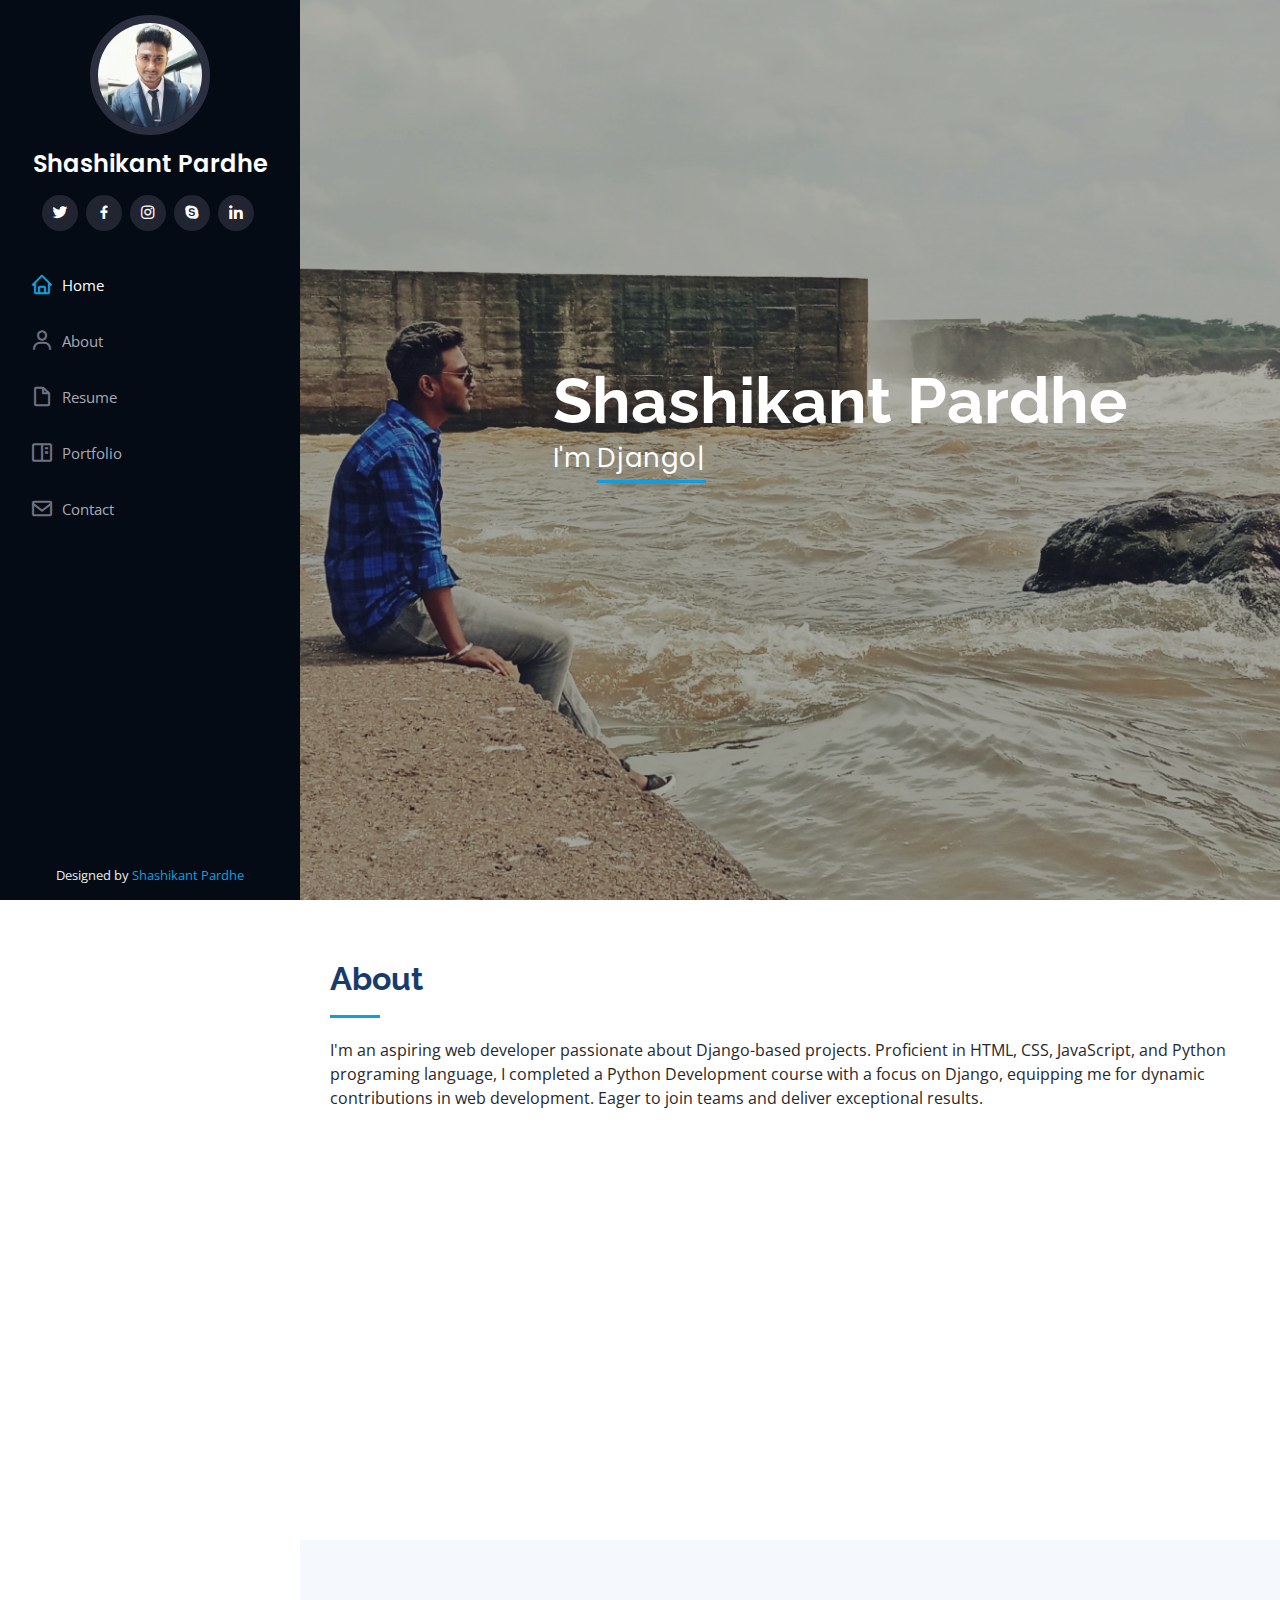
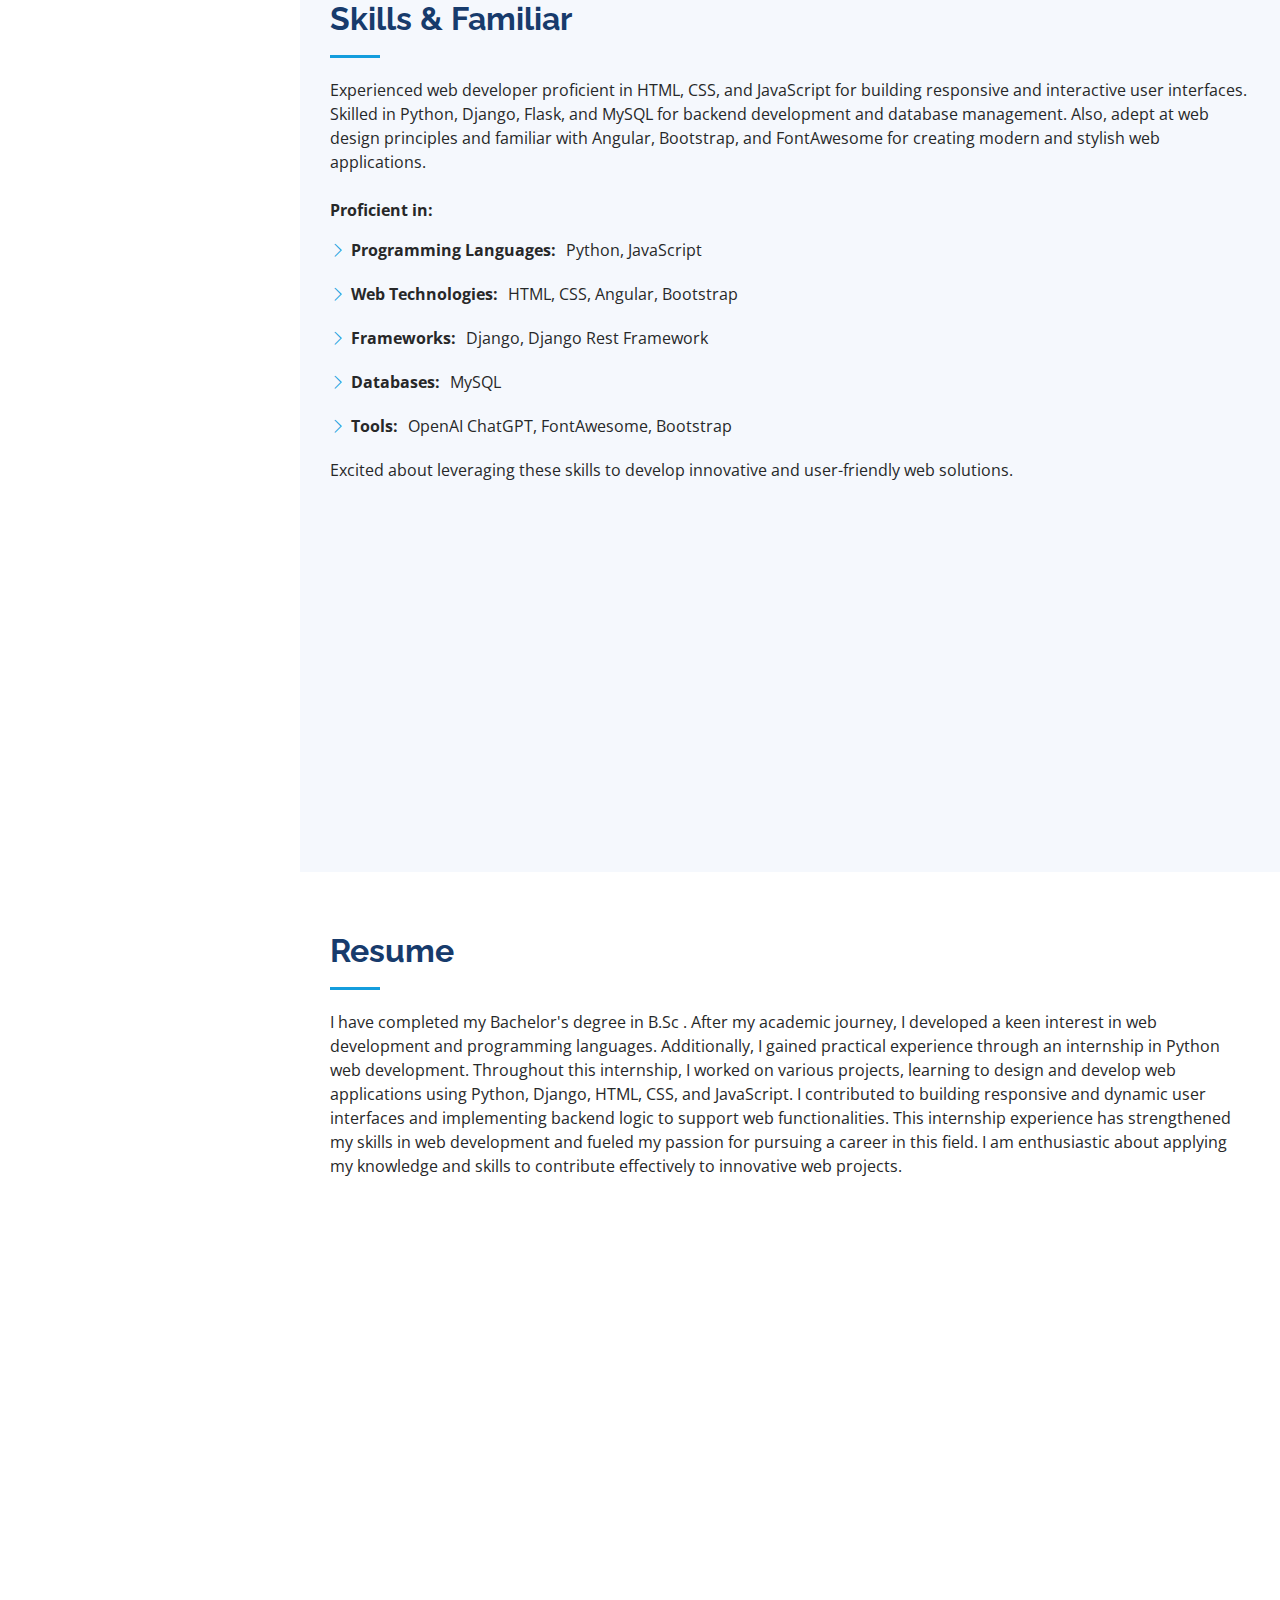
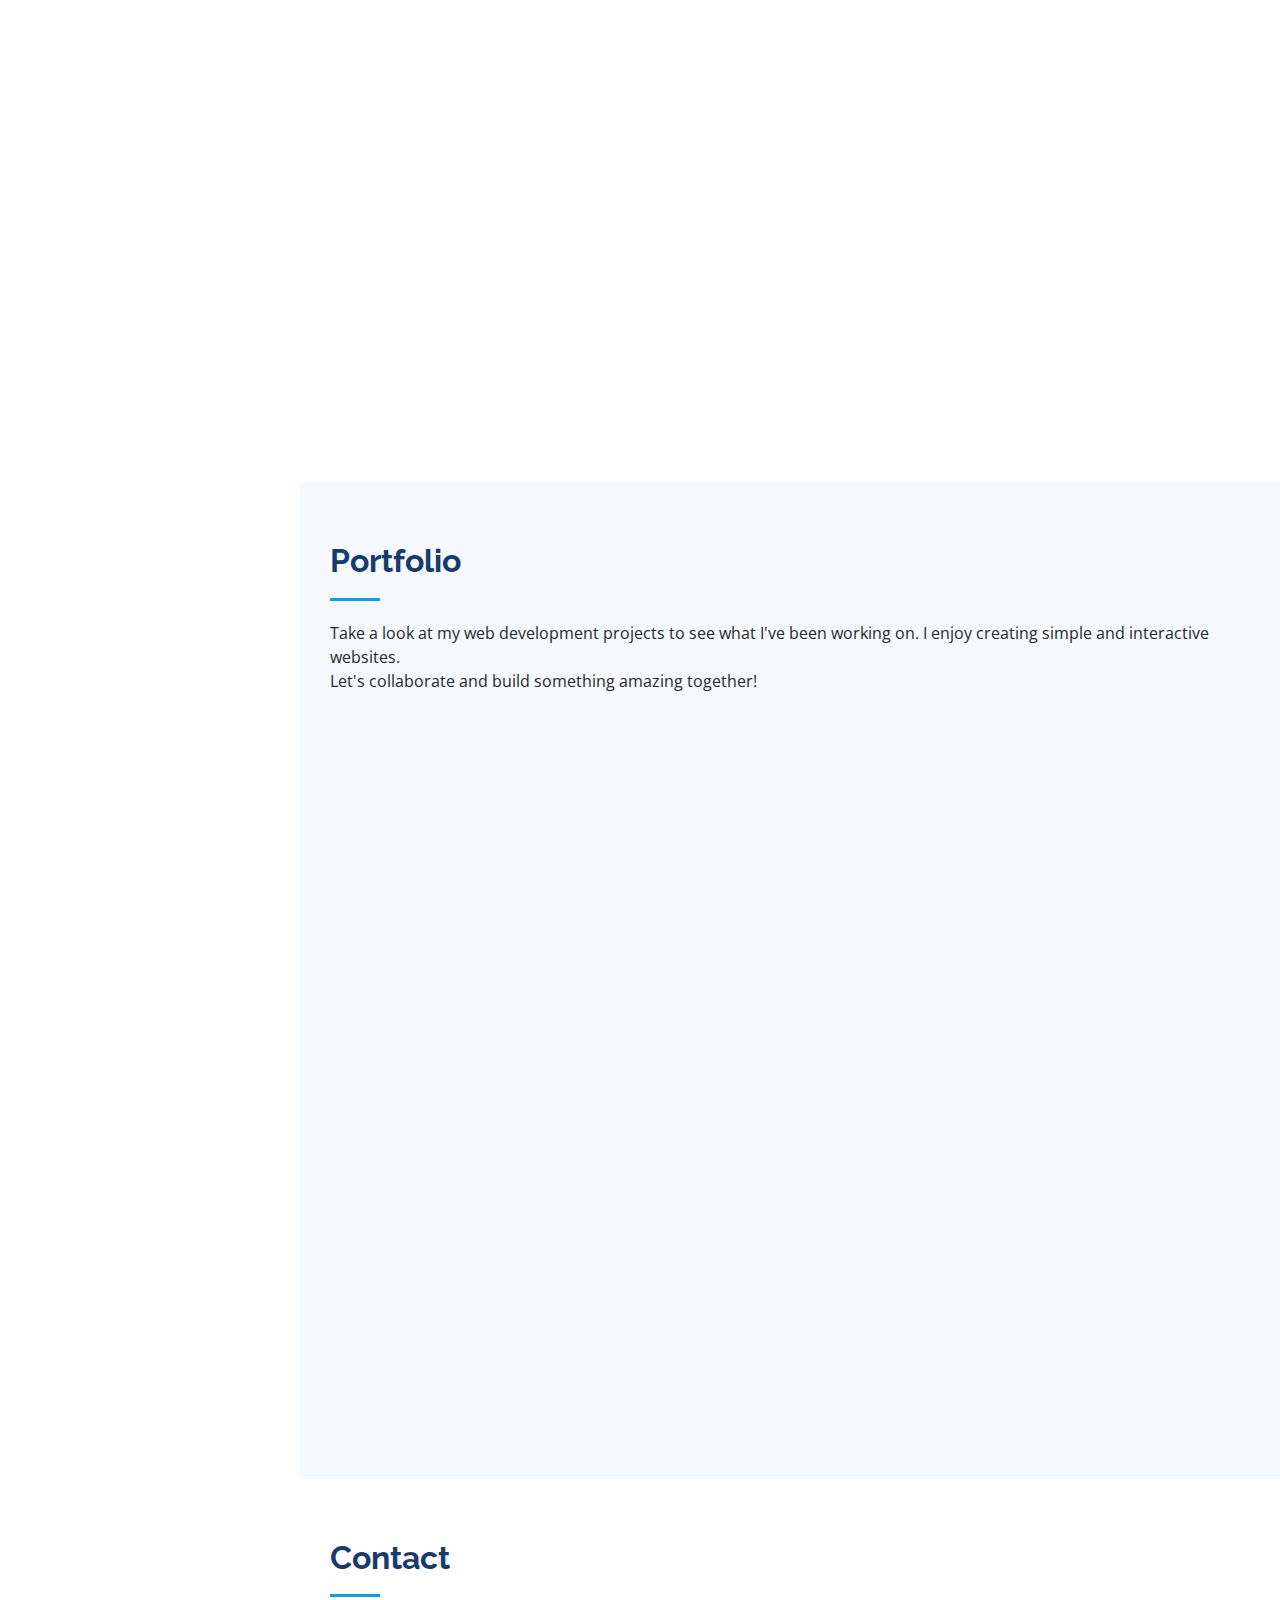
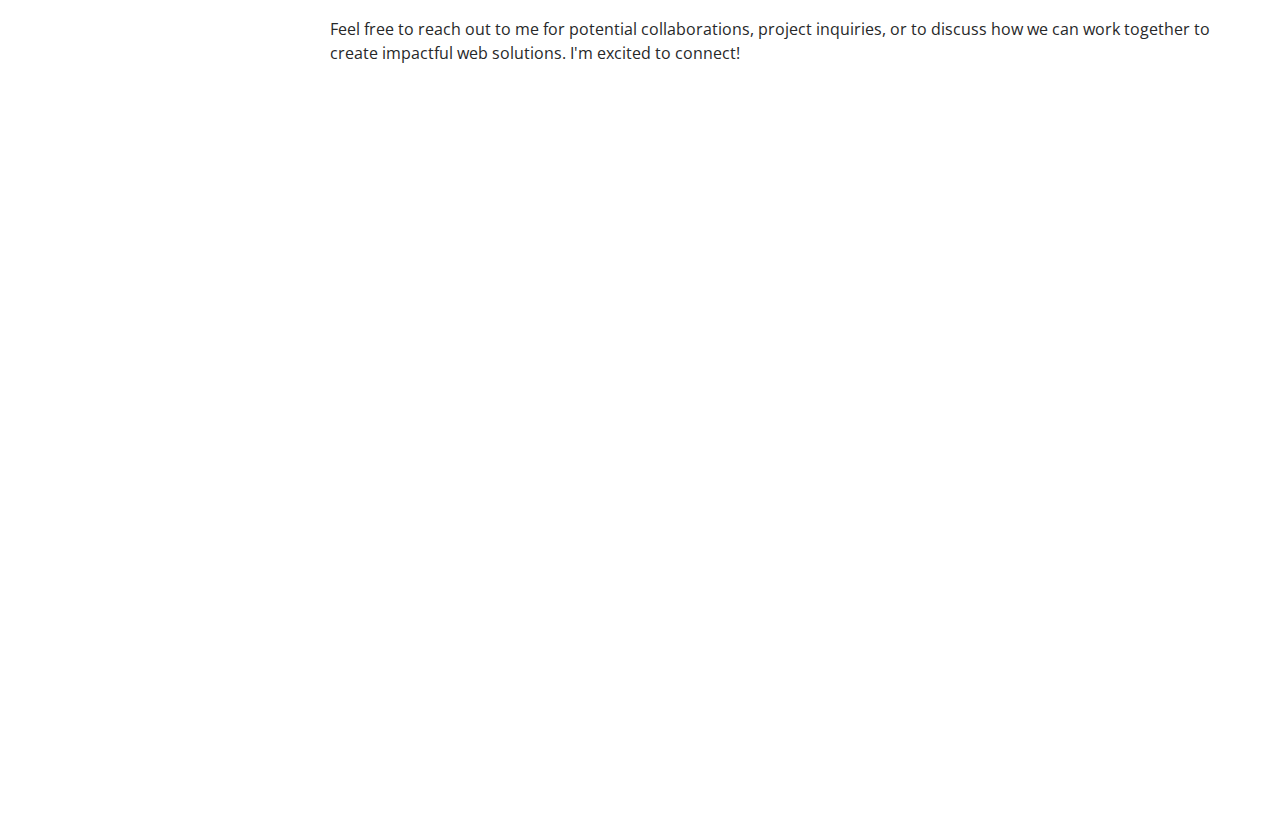
<file: index.html>
<!DOCTYPE html>
<html lang="en">

<head>
  <meta charset="utf-8">
  <meta content="width=device-width, initial-scale=1.0" name="viewport">

  <title>Portfolio</title>
  <meta content="" name="description">
  <meta content="" name="keywords">

  <!-- Favicons -->
  
  <link href="assets/img/apple-touch-icon.png" rel="apple-touch-icon">

  <!-- Google Fonts -->
  <link
    href="https://fonts.googleapis.com/css?family=Open+Sans:300,300i,400,400i,600,600i,700,700i|Raleway:300,300i,400,400i,500,500i,600,600i,700,700i|Poppins:300,300i,400,400i,500,500i,600,600i,700,700i"
    rel="stylesheet">

  <!-- Vendor CSS Files -->
  <link href="assets/vendor/aos/aos.css" rel="stylesheet">
  <link href="assets/vendor/bootstrap/css/bootstrap.min.css" rel="stylesheet">
  <link href="assets/vendor/bootstrap-icons/bootstrap-icons.css" rel="stylesheet">
  <link href="assets/vendor/boxicons/css/boxicons.min.css" rel="stylesheet">
  <link href="assets/vendor/glightbox/css/glightbox.min.css" rel="stylesheet">
  <link href="assets/vendor/swiper/swiper-bundle.min.css" rel="stylesheet">

  <!-- Template Main CSS File -->
  <link href="assets/css/style.css" rel="stylesheet">
  <style>
    .portfolio-wrap img {
      width: 394.4px !important;
      height: 280px !important;
    }
  </style>
</head>

<body>

  <!-- ======= Mobile nav toggle button ======= -->
  <i class="bi bi-list mobile-nav-toggle d-xl-none"></i>

  <!-- ======= Header ======= -->
  <header id="header">
    <div class="d-flex flex-column">

      <div class="profile">
        <img src="assets/img/portfolio/self7.jpg" alt="" class="img-fluid rounded-circle">
        <h1 class="text-light"><a href="index.html">Shashikant Pardhe</a></h1>
        <div class="social-links mt-3 text-center">
          <a href="#" class="twitter"><i class="bx bxl-twitter"></i></a>
          <a href="#" class="facebook"><i class="bx bxl-facebook"></i></a>
          <a href="#" class="instagram"><i class="bx bxl-instagram"></i></a>
          <a href="#" class="google-plus"><i class="bx bxl-skype"></i></a>
          <a href="#" class="linkedin"><i class="bx bxl-linkedin"></i></a>
        </div>
      </div>

      <nav id="navbar" class="nav-menu navbar">
        <ul>
          <li><a href="#hero" class="nav-link scrollto active"><i class="bx bx-home"></i> <span>Home</span></a></li>
          <li><a href="#about" class="nav-link scrollto"><i class="bx bx-user"></i> <span>About</span></a></li>
          <li><a href="#resume" class="nav-link scrollto"><i class="bx bx-file-blank"></i> <span>Resume</span></a></li>
          <li><a href="#portfolio" class="nav-link scrollto"><i
                class="bx bx-book-content"></i><span>Portfolio</span></a></li>
          <li><a href="#contact" class="nav-link scrollto"><i class="bx bx-envelope"></i> <span>Contact</span></a></li>
        </ul>
      </nav><!-- .nav-menu -->
    </div>
  </header><!-- End Header -->

  <!-- ======= Hero Section ======= -->
  <section id="hero" class="d-flex flex-column justify-content-center align-items-center">
    <div class="hero-container" data-aos="fade-in">
      <h1>Shashikant Pardhe</h1>
      <p>I'm <span class="typed" data-typed-items="Django Developer, Python Developer"></span></p>
    </div>
  </section><!-- End Hero -->

  <main id="main">

    <!-- ======= About Section ======= -->
    <section id="about" class="about">
      <div class="container">

        <div class="section-title">
          <h2>About</h2>
          <p>I'm an aspiring web developer passionate about Django-based projects. Proficient in HTML, CSS, JavaScript,
            and Python programing language, I completed a Python Development course with a focus on Django, equipping me
            for dynamic contributions in web development. Eager to join teams and deliver exceptional results.</p>
        </div>

        <div class="row">
          <div class="col-lg-4" data-aos="fade-right" id="aboutimg">
            <img src="assets/img/portfolio/self8.jpg" class="img-fluid" alt=""
              style="height: 20rem;width: 100%;border: 2px solid black;">
          </div>
          <div class="col-lg-8 pt-4 pt-lg-0 content" data-aos="fade-left">
            <h3>Web Developer</h3>
            <p class="fst-italic">
              Django developer specializing in web development, with a strong background in building
              scalable and dynamic web applications. Skilled in Python, Django framework, front-end technologies like
              HTML, CSS, and JavaScript, as well as database management with MySQL and ORM. Passionate about crafting
              efficient and user-friendly web solutions.
            </p>
            <div class="row mt-5">
              <div class="col-lg-6">
                <ul>
                  <li><i class="bi bi-chevron-right"></i> <strong>Website:</strong> <span><a href="https://shashi2632.github.io/my_Portfolio/">My Portfolio</a></span></li>
                  <li><i class="bi bi-chevron-right"></i> <strong>Phone:</strong> <span>+91 7038911703</span></li>
                  <li><i class="bi bi-chevron-right"></i> <strong>City:</strong> <span>Pune, MH, IN</span></li>
                </ul>
              </div>
              <div class="col-lg-6">
                <ul>
                  <li><i class="bi bi-chevron-right"></i> <strong>Degree:</strong> <span>Bachelor's Degree in B.sc</span></li>
                  <li><i class="bi bi-chevron-right"></i> <strong>Email:</strong> <span>rahul35895@gmail.com</span>
                  </li>
                  <li><i class="bi bi-chevron-right"></i> <strong>Freelance:</strong> <span>Available</span></li>
                </ul>
              </div>
            </div>
          </div>
        </div>

      </div>
    </section><!-- End About Section -->

    <!-- ======= Skills Section ======= -->
    <section id="skills" class="skills section-bg">
      <div class="container">

        <div class="section-title">
          <h2>Skills & Familiar</h2>
          <p>
          <p>Experienced web developer proficient in HTML, CSS, and JavaScript for building responsive and interactive
            user interfaces. Skilled in Python, Django, Flask, and MySQL for backend development and database
            management. Also, adept at web design principles and familiar with Angular, Bootstrap, and FontAwesome for
            creating modern and stylish web applications.
          </p><br>
          <div class="row about">
            <strong>Proficient in:</strong>
            <div class="col-lg-6 content mt-3">
              <ul>
                <li><i class="bi bi-chevron-right"></i> <strong>Programming Languages:</strong> <span>Python,
                    JavaScript</span></li>
                <li><i class="bi bi-chevron-right"></i> <strong>Web Technologies:</strong> <span>HTML, CSS, Angular,
                    Bootstrap</span></li>
                <li><i class="bi bi-chevron-right"></i> <strong>Frameworks:</strong> <span>Django, Django Rest
                    Framework</span></li>
                <li><i class="bi bi-chevron-right"></i> <strong>Databases:</strong> <span>MySQL</span></li>
                <li><i class="bi bi-chevron-right"></i> <strong>Tools:</strong> <span>OpenAI ChatGPT, FontAwesome,
                    Bootstrap</span></li>
              </ul>
            </div>
          </div>

          <p>Excited about leveraging these skills to develop innovative and user-friendly web solutions.
          </p>
          </p>
        </div>

        <div class="row skills-content">

          <div class="col-lg-6" data-aos="fade-up">

            <div class="progress">
              <span class="skill">HTML <i class="val">99.9%</i></span>
              <div class="progress-bar-wrap">
                <div class="progress-bar" role="progressbar" aria-valuenow="99.9" aria-valuemin="0" aria-valuemax="100">
                </div>
              </div>
            </div>

            <div class="progress">
              <span class="skill">CSS <i class="val">80%</i></span>
              <div class="progress-bar-wrap">
                <div class="progress-bar" role="progressbar" aria-valuenow="80" aria-valuemin="0" aria-valuemax="100">
                </div>
              </div>
            </div>

            <div class="progress">
              <span class="skill">JavaScript <i class="val">55%</i></span>
              <div class="progress-bar-wrap">
                <div class="progress-bar" role="progressbar" aria-valuenow="55" aria-valuemin="0" aria-valuemax="100">
                </div>
              </div>
            </div>
            <div class="progress">
              <span class="skill">BootStrap & FontAwesome <i class="val">75%</i></span>
              <div class="progress-bar-wrap">
                <div class="progress-bar" role="progressbar" aria-valuenow="75" aria-valuemin="0" aria-valuemax="100">
                </div>
              </div>
            </div>
            <div class="progress">
              <span class="skill">Web Design <i class="val">80%</i></span>
              <div class="progress-bar-wrap">
                <div class="progress-bar" role="progressbar" aria-valuenow="80" aria-valuemin="0" aria-valuemax="100">
                </div>
              </div>
            </div>
          </div>

          <div class="col-lg-6" data-aos="fade-up" data-aos-delay="100">

            <div class="progress">
              <span class="skill">Python <i class="val">90%</i></span>
              <div class="progress-bar-wrap">
                <div class="progress-bar" role="progressbar" aria-valuenow="90" aria-valuemin="0" aria-valuemax="100">
                </div>
              </div>
            </div>

            <div class="progress">
              <span class="skill">Django & Django Rest Framework <i class="val">90%</i></span>
              <div class="progress-bar-wrap">
                <div class="progress-bar" role="progressbar" aria-valuenow="90" aria-valuemin="0" aria-valuemax="100">
                </div>
              </div>
            </div>
            <div class="progress">
              <span class="skill">Angular <i class="val">55%</i></span>
              <div class="progress-bar-wrap">
                <div class="progress-bar" role="progressbar" aria-valuenow="55" aria-valuemin="0" aria-valuemax="100">
                </div>
              </div>
            </div>
            <div class="progress">
              <span class="skill">MySQL <i class="val">75%</i></span>
              <div class="progress-bar-wrap">
                <div class="progress-bar" role="progressbar" aria-valuenow="75" aria-valuemin="0" aria-valuemax="100">
                </div>
              </div>
            </div>

            <div class="progress">
              <span class="skill">OpenAI ChatGPT <i class="val">95%</i></span>
              <div class="progress-bar-wrap">
                <div class="progress-bar" role="progressbar" aria-valuenow="95" aria-valuemin="0" aria-valuemax="100">
                </div>
              </div>
            </div>

          </div>

        </div>

      </div>
    </section><!-- End Skills Section -->

    <!-- ======= Resume Section ======= -->
    <section id="resume" class="resume">
      <div class="container">

        <div class="section-title">
          <h2>Resume</h2>
          <p>
            I have completed my Bachelor's degree in B.Sc . After my
            academic journey, I developed a keen interest in web development and programming languages.

            Additionally, I gained practical experience through an internship in Python web development. Throughout this
            internship, I worked on various projects, learning to design and develop web applications using Python,
            Django, HTML, CSS, and JavaScript. I contributed to building responsive and dynamic user interfaces and
            implementing backend logic to support web functionalities.

            This internship experience has strengthened my skills in web development and fueled my passion for pursuing
            a career in this field. I am enthusiastic about applying my knowledge and skills to contribute effectively
            to innovative web projects.
          </p>
        </div>

        <div class="row">
          <div class="col-lg-6" data-aos="fade-up">
            <h3 class="resume-title">Sumary</h3>
            <div class="resume-item pb-0">
              <h4>Shashikant Pardhe</h4>
              <p><em>Proactive and detail-oriented Python Web Developer with hands-on experience in building responsive
                  and dynamic web applications using Django, HTML, CSS, and JavaScript during a comprehensive
                  internship.</em></p>
              <ul>
                <li>Pune, MH, IN</li>
                <li>+917038911703</li>
                <li>rahul35895@gmail.com</li>
              </ul>
            </div>

            <h3 class="resume-title">Education</h3>
            <div class="resume-item">
              <h4>Bachelor's Degree in B.sc</h4>
              <h5>Year of completion: 2020 - 2021</h5>
              <p><em>Dr. Babasaheb Ambedkar Marathwada University</em></p>
              <p>I hold a Bachelor's Degree in B.Sc from Dr. Babasaheb Ambedkar
                Marathwada University in Aurangabad, Maharashtra.</p>
            </div>
            
            <div class="resume-item">
              <h4>Python Development Course | IT Vedant | Pune</h4>
              <h5>June 2022 - March 2023 | 6-Month Course</h5>
              <p> Completed intensive 6-month Python Development PG course focusing on
                Django. Proficient in HTML, CSS, JavaScript, and Python, prepared for
                dynamic web development contributions</p>
            </div>
          </div>
          <div class="col-lg-6" data-aos="fade-up" data-aos-delay="100">
            <h3 class="resume-title">Experience</h3>
            <div class="resume-item">
              <h4>InternShip | Shami Innovation and Technologies</h4>
              <h5>Position: Web Developer [ Python ] | Duration: 03 Jan 2024 - Present</h5>
              <p><em>Dayanatpur Jewar, Noida, IN</em></p>
              <p>Actively contributing remotely to a 6-month internship at Shami Innovation and Technologies, focusing
                on Python-based web application development. Collaborating within a dynamic team, gaining hands-on
                experience in the full development life cycle, and showcasing proficiency in problem-solving, coding,
                and teamwork.</p>
            </div>
            <h3 class="resume-title">Certifications</h3>
            <div class="resume-item">
              <h4>Python Development Course | IT Vedant</h4>
              <h5>Duration: June 2022 - March 2023 | 6-Month Course</h5>
              <p><em>Pune, Maharashtra, IN</em></p>

              <ul>
                <li>IBM Certification</li>
                <li>MySQL Certification</li>
                <li>Python Certification</li>
                <li>Django Certification</li>
                <li>Angular Development Certification</li>
                <li>Web Design Certification</li>
              </ul>
            </div>

          </div>
        </div>

      </div>
    </section><!-- End Resume Section -->

    <!-- ======= Portfolio Section ======= -->
    <section id="portfolio" class="portfolio section-bg">
      <div class="container">

        <div class="section-title">
          <h2>Portfolio</h2>
          <p>Take a look at my web development projects to see what I've been working on. I enjoy creating simple and
            interactive websites.</p>
          <p>Let's collaborate and build something amazing together!</p>
        </div>

        <div class="row" data-aos="fade-up">
          <div class="col-lg-12 d-flex justify-content-center">
            <ul id="portfolio-flters">
              <li data-filter="*" class="filter-active">All</li>
              <!-- <li data-filter=".filter-app">App</li> -->
              <li data-filter=".filter-static">Static</li>
              <li data-filter=".filter-dynamic">Dynamic</li>
            </ul>
          </div>
        </div>

        <div class="row portfolio-container" data-aos="fade-up" data-aos-delay="100">

          <div class="col-lg-4 col-md-6 portfolio-item filter-dynamic">
            <div class="portfolio-wrap">
              <img src="assets/img/portfolio/mediagrab.png" class="img-fluid" alt="">
              <div class="portfolio-links">
                <a href="assets/img/portfolio/mediagrab.png" data-gallery="portfolioGallery" class="portfolio-lightbox"
                  title="MediaGrab"><i class="bx bx-plus"></i></a>
                <a href="portfolio-details.html?project=mediagrab" title="More Details"><i class="bx bx-link"></i></a>
              </div>
            </div>
          </div>

          <div class="col-lg-4 col-md-6 portfolio-item filter-static">
            <div class="portfolio-wrap">
              <img src="assets/img/portfolio/weather_app1.jpg" class="img-fluid" alt="">
              <div class="portfolio-links">
                <a href="assets/img/portfolio/weather_app1.jpg" data-gallery="portfolioGallery"
                  class="portfolio-lightbox" title="WeatherApp UI mobile design"><i class="bx bx-plus"></i></a>
                <a href="portfolio-details.html?project=weatherapp" title="More Details"><i class="bx bx-link"></i></a>
              </div>
            </div>
          </div>


          <div class="col-lg-4 col-md-6 portfolio-item filter-dynamic">
            <div class="portfolio-wrap">
              <img src="assets/img/portfolio/packersmovers.png" class="img-fluid" alt="">
              <div class="portfolio-links">
                <a href="assets/img/portfolio/packersmovers.png" data-gallery="portfolioGallery"
                  class="portfolio-lightbox" title="PackersAndMovers "><i class="bx bx-plus"></i></a>
                <a href="portfolio-details.html?project=packersmovers" title="More Details"><i
                    class="bx bx-link"></i></a>
              </div>
            </div>
          </div>

          <div class="col-lg-4 col-md-6 portfolio-item filter-static">
            <div class="portfolio-wrap">
              <img src="assets/img/portfolio/todo_list.png" class="img-fluid" alt="">
              <div class="portfolio-links">
                <a href="assets/img/portfolio/todo_list.png" data-gallery="portfolioGallery" class="portfolio-lightbox"
                  title="To Do-List"><i class="bx bx-plus"></i></a>
                <a href="portfolio-details.html?project=todo-list" title="More Details"><i class="bx bx-link"></i></a>
              </div>
            </div>
          </div>


           <div class="col-lg-4 col-md-6 portfolio-item filter-dynamic">
            <div class="portfolio-wrap">
              <img src="assets/img/portfolio/mailerhive.jpg" class="img-fluid" alt="">
              <div class="portfolio-links">
                <a href="assets/img/portfolio/mailerhive.jpg" data-gallery="portfolioGallery"
                  class="portfolio-lightbox" title="MailerHive"><i class="bx bx-plus"></i></a>
                <a href="portfolio-details.html?project=mailerhive" title="More Details"><i class="bx bx-link"></i></a>
              </div>
            </div>
          </div>

          
          <div class="col-lg-4 col-md-6 portfolio-item filter-static">
            <div class="portfolio-wrap">
              <img src="assets/img/portfolio/flowerpro.png" class="img-fluid" alt="">
              <div class="portfolio-links">
                <a href="assets/img/portfolio/flowerpro.png" data-gallery="portfolioGallery"
                  class="portfolio-lightbox" title="Flower E-commerce project desgin"><i class="bx bx-plus"></i></a>
                <a href="portfolio-details.html?project=flowerpro" title="More Details"><i class="bx bx-link"></i></a>
              </div>
            </div>
          </div>

          <!--
          <div class="col-lg-4 col-md-6 portfolio-item filter-static">
            <div class="portfolio-wrap">
              <img src="assets/img/portfolio/portfolio-7.jpg" class="img-fluid" alt="">
              <div class="portfolio-links">
                <a href="assets/img/portfolio/portfolio-7.jpg" data-gallery="portfolioGallery"
                  class="portfolio-lightbox" title="Card 1"><i class="bx bx-plus"></i></a>
                <a href="portfolio-details.html" title="More Details"><i class="bx bx-link"></i></a>
              </div>
            </div>
          </div>

          <div class="col-lg-4 col-md-6 portfolio-item filter-static">
            <div class="portfolio-wrap">
              <img src="assets/img/portfolio/portfolio-8.jpg" class="img-fluid" alt="">
              <div class="portfolio-links">
                <a href="assets/img/portfolio/portfolio-8.jpg" data-gallery="portfolioGallery"
                  class="portfolio-lightbox" title="Card 3"><i class="bx bx-plus"></i></a>
                <a href="portfolio-details.html" title="More Details"><i class="bx bx-link"></i></a>
              </div>
            </div>
          </div>

          <div class="col-lg-4 col-md-6 portfolio-item filter-dynamic">
            <div class="portfolio-wrap">
              <img src="assets/img/portfolio/portfolio-9.jpg" class="img-fluid" alt="">
              <div class="portfolio-links">
                <a href="assets/img/portfolio/portfolio-9.jpg" data-gallery="portfolioGallery"
                  class="portfolio-lightbox" title="Web 3"><i class="bx bx-plus"></i></a>
                <a href="portfolio-details.html" title="More Details"><i class="bx bx-link"></i></a>
              </div>
            </div>
          </div> -->

        </div>

      </div>
    </section><!-- End Portfolio Section -->

    <!-- ======= Contact Section ======= -->
    <section id="contact" class="contact">
      <div class="container">

        <div class="section-title">
          <h2>Contact</h2>
          <p>Feel free to reach out to me for potential collaborations, project inquiries, or to discuss how we can work
            together to create impactful web solutions. I'm excited to connect!</p>
        </div>

        <div class="row" data-aos="fade-in">

          <div class="col-lg-5 d-flex align-items-stretch">
            <div class="info">
              <div class="address">
                <i class="bi bi-geo-alt"></i>
                <h4>Location:</h4>
                <p>Pune, Maharashtra, IN</p>
              </div>

              <div class="email">
                <i class="bi bi-envelope"></i>
                <h4>Email:</h4>
                <p>rahul35895@gmail.com</p>
              </div>

              <div class="phone">
                <i class="bi bi-phone"></i>
                <h4>Call:</h4>
                <p>+91 7038911703</p>
              </div>

              <iframe
                src="https://www.google.com/maps/embed?pb=!1m18!1m12!1m3!1d150933.9745989549!2d73.86685815811958!3d18.516268713295027!2m3!1f0!2f0!3f0!3m2!1i1024!2i768!4f13.1!3m3!1m2!1s0x3bc2bf2e67461101%3A0x828d43bf9d9ee343!2sPune%2C%20Maharashtra!5e0!3m2!1sen!2sin!4v1715242690688!5m2!1sen!2sin"
                width="400" height="300" style="border:0;" allowfullscreen="" loading="lazy"
                referrerpolicy="no-referrer-when-downgrade" class="img-fluid"></iframe>
            </div>

          </div>

          <div class="col-lg-7 mt-5 mt-lg-0 d-flex align-items-stretch">
            <form action="forms/contact.php" method="post" role="form" class="php-email-form">
              <div class="row">
                <div class="form-group col-md-6">
                  <label for="name">Your Name</label>
                  <input type="text" name="name" class="form-control" id="name" required>
                </div>
                <div class="form-group col-md-6">
                  <label for="name">Your Email</label>
                  <input type="email" class="form-control" name="email" id="email" required>
                </div>
              </div>
              <div class="form-group">
                <label for="name">Subject</label>
                <input type="text" class="form-control" name="subject" id="subject" required>
              </div>
              <div class="form-group">
                <label for="name">Message</label>
                <textarea class="form-control" name="message" rows="10" required></textarea>
              </div>
              <div class="my-3">
                <div class="loading">Loading</div>
                <div class="error-message"></div>
                <div class="sent-message">Your message has been sent. Thank you!</div>
              </div>
              <div class="text-center"><button type="submit">Send Message</button></div>
            </form>
          </div>

        </div>

      </div>
    </section><!-- End Contact Section -->

  </main><!-- End #main -->

  <!-- ======= Footer ======= -->
  <footer id="footer">
    <div class="container">
      
      <div class="credits">
        Designed by <a href="#">Shashikant Pardhe</a>
      </div>
    </div>
  </footer><!-- End  Footer -->

  <a href="#" class="back-to-top d-flex align-items-center justify-content-center"><i
      class="bi bi-arrow-up-short"></i></a>

  <!-- Vendor JS Files -->
  <script src="assets/vendor/purecounter/purecounter_vanilla.js"></script>
  <script src="assets/vendor/aos/aos.js"></script>
  <script src="assets/vendor/bootstrap/js/bootstrap.bundle.min.js"></script>
  <script src="assets/vendor/glightbox/js/glightbox.min.js"></script>
  <script src="assets/vendor/isotope-layout/isotope.pkgd.min.js"></script>
  <script src="assets/vendor/swiper/swiper-bundle.min.js"></script>
  <script src="assets/vendor/typed.js/typed.umd.js"></script>
  <script src="assets/vendor/waypoints/noframework.waypoints.js"></script>
  <script src="assets/vendor/php-email-form/validate.js"></script>

  <!-- Template Main JS File -->
  <script src="assets/js/main.js"></script>


</body>

</html>
</file>
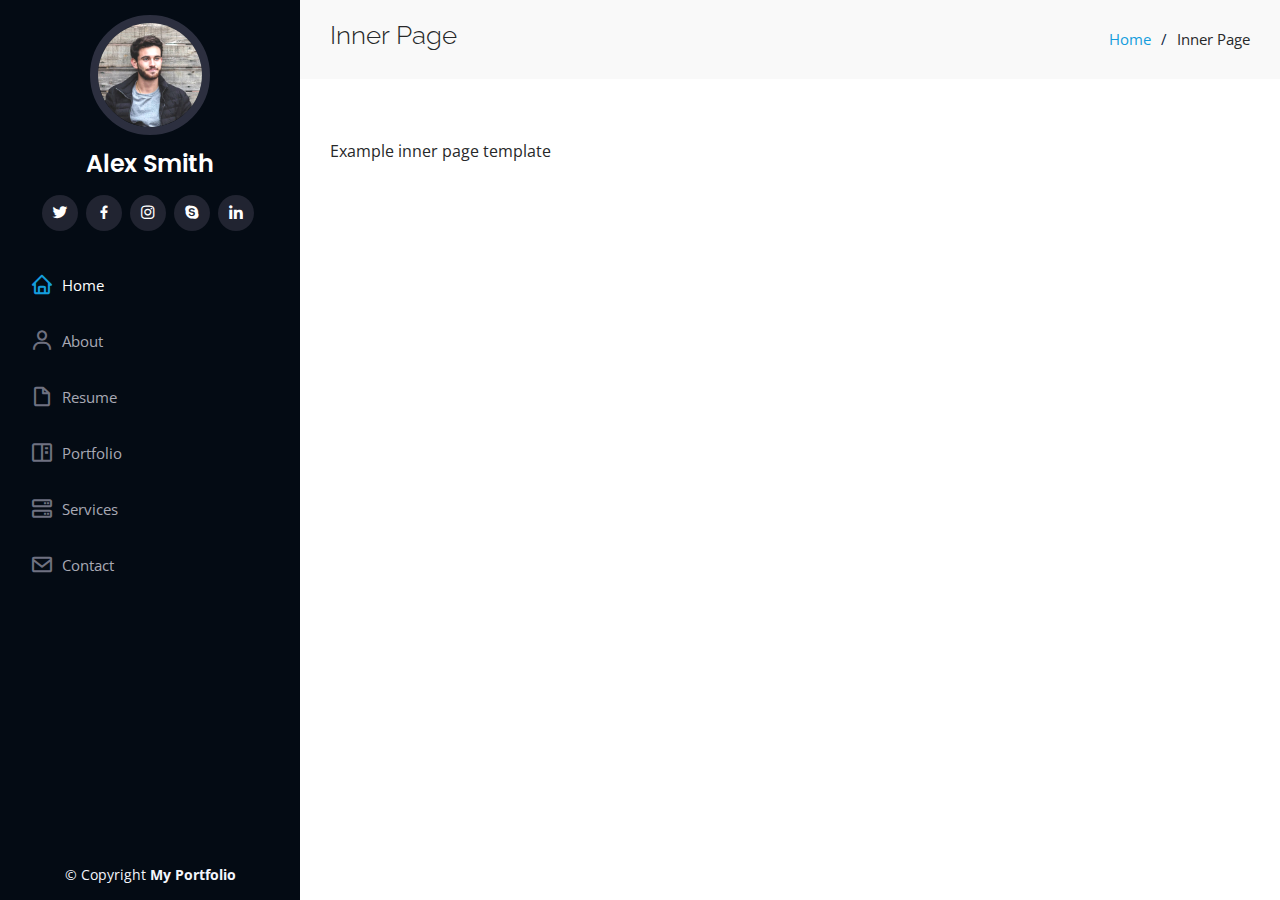
<file: inner-page.html>
<!DOCTYPE html>
<html lang="en">

<head>
  <meta charset="utf-8">
  <meta content="width=device-width, initial-scale=1.0" name="viewport">

  <title>Inner Page - iPortfolio Bootstrap Template</title>
  <meta content="" name="description">
  <meta content="" name="keywords">

  <!-- Favicons -->
  <link href="assets/img/favicon.png" rel="icon">
  <link href="assets/img/apple-touch-icon.png" rel="apple-touch-icon">

  <!-- Google Fonts -->
  <link href="https://fonts.googleapis.com/css?family=Open+Sans:300,300i,400,400i,600,600i,700,700i|Raleway:300,300i,400,400i,500,500i,600,600i,700,700i|Poppins:300,300i,400,400i,500,500i,600,600i,700,700i" rel="stylesheet">

  <!-- Vendor CSS Files -->
  <link href="assets/vendor/aos/aos.css" rel="stylesheet">
  <link href="assets/vendor/bootstrap/css/bootstrap.min.css" rel="stylesheet">
  <link href="assets/vendor/bootstrap-icons/bootstrap-icons.css" rel="stylesheet">
  <link href="assets/vendor/boxicons/css/boxicons.min.css" rel="stylesheet">
  <link href="assets/vendor/glightbox/css/glightbox.min.css" rel="stylesheet">
  <link href="assets/vendor/swiper/swiper-bundle.min.css" rel="stylesheet">

  <!-- Template Main CSS File -->
  <link href="assets/css/style.css" rel="stylesheet">

</head>

<body>

  <!-- ======= Mobile nav toggle button ======= -->
  <i class="bi bi-list mobile-nav-toggle d-xl-none"></i>

  <!-- ======= Header ======= -->
  <header id="header">
    <div class="d-flex flex-column">

      <div class="profile">
        <img src="assets/img/profile-img.jpg" alt="" class="img-fluid rounded-circle">
        <h1 class="text-light"><a href="index.html">Alex Smith</a></h1>
        <div class="social-links mt-3 text-center">
          <a href="#" class="twitter"><i class="bx bxl-twitter"></i></a>
          <a href="#" class="facebook"><i class="bx bxl-facebook"></i></a>
          <a href="#" class="instagram"><i class="bx bxl-instagram"></i></a>
          <a href="#" class="google-plus"><i class="bx bxl-skype"></i></a>
          <a href="#" class="linkedin"><i class="bx bxl-linkedin"></i></a>
        </div>
      </div>

      <nav id="navbar" class="nav-menu navbar">
        <ul>
          <li><a href="#hero" class="nav-link scrollto active"><i class="bx bx-home"></i> <span>Home</span></a></li>
          <li><a href="#about" class="nav-link scrollto"><i class="bx bx-user"></i> <span>About</span></a></li>
          <li><a href="#resume" class="nav-link scrollto"><i class="bx bx-file-blank"></i> <span>Resume</span></a></li>
          <li><a href="#portfolio" class="nav-link scrollto"><i class="bx bx-book-content"></i> <span>Portfolio</span></a></li>
          <li><a href="#services" class="nav-link scrollto"><i class="bx bx-server"></i> <span>Services</span></a></li>
          <li><a href="#contact" class="nav-link scrollto"><i class="bx bx-envelope"></i> <span>Contact</span></a></li>
        </ul>
      </nav><!-- .nav-menu -->
    </div>
  </header><!-- End Header -->

  <main id="main">

    <!-- ======= Breadcrumbs ======= -->
    <section class="breadcrumbs">
      <div class="container">

        <div class="d-flex justify-content-between align-items-center">
          <h2>Inner Page</h2>
          <ol>
            <li><a href="index.html">Home</a></li>
            <li>Inner Page</li>
          </ol>
        </div>

      </div>
    </section><!-- End Breadcrumbs -->

    <section class="inner-page">
      <div class="container">
        <p>
          Example inner page template
        </p>
      </div>
    </section>

  </main><!-- End #main -->

  <!-- ======= Footer ======= -->
  <footer id="footer">
    <div class="container">
      <div class="copyright">
        &copy; Copyright <strong><span>My Portfolio</span></strong>
      </div>
      
    </div>
  </footer><!-- End  Footer -->

  <a href="#" class="back-to-top d-flex align-items-center justify-content-center"><i class="bi bi-arrow-up-short"></i></a>

  <!-- Vendor JS Files -->
  <script src="assets/vendor/purecounter/purecounter_vanilla.js"></script>
  <script src="assets/vendor/aos/aos.js"></script>
  <script src="assets/vendor/bootstrap/js/bootstrap.bundle.min.js"></script>
  <script src="assets/vendor/glightbox/js/glightbox.min.js"></script>
  <script src="assets/vendor/isotope-layout/isotope.pkgd.min.js"></script>
  <script src="assets/vendor/swiper/swiper-bundle.min.js"></script>
  <script src="assets/vendor/typed.js/typed.umd.js"></script>
  <script src="assets/vendor/waypoints/noframework.waypoints.js"></script>
  <script src="assets/vendor/php-email-form/validate.js"></script>

  <!-- Template Main JS File -->
  <script src="assets/js/main.js"></script>

</body>

</html>
</file>
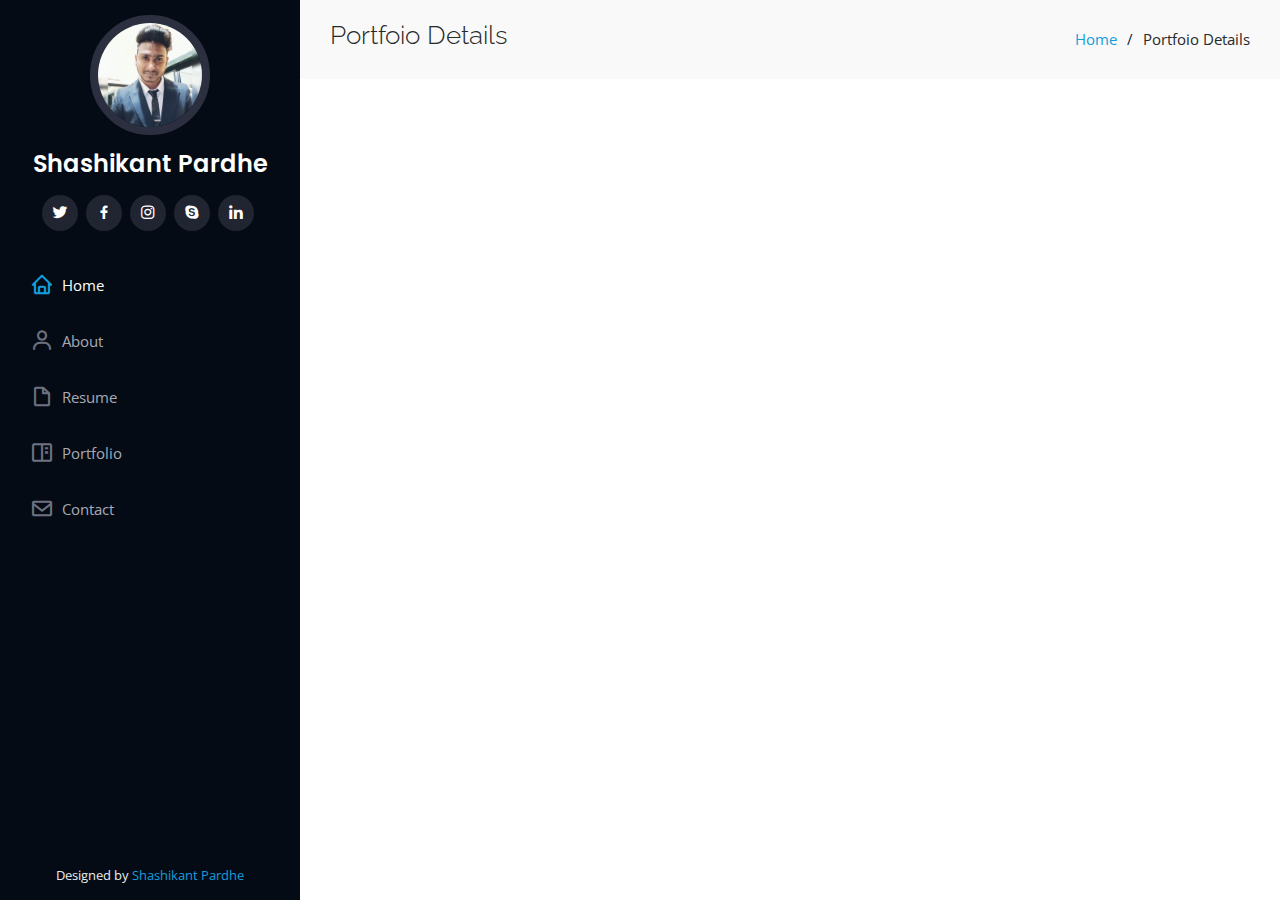
<file: portfolio-details.html>
<!DOCTYPE html>
<html lang="en">

<head>
  <meta charset="utf-8">
  <meta content="width=device-width, initial-scale=1.0" name="viewport">

  <title>Portfolio</title>
  <meta content="" name="description">
  <meta content="" name="keywords">

  <!-- Favicons -->
  <link href="assets/img/favicon.png" rel="icon">
  <link href="assets/img/apple-touch-icon.png" rel="apple-touch-icon">

  <!-- Google Fonts -->
  <link
    href="https://fonts.googleapis.com/css?family=Open+Sans:300,300i,400,400i,600,600i,700,700i|Raleway:300,300i,400,400i,500,500i,600,600i,700,700i|Poppins:300,300i,400,400i,500,500i,600,600i,700,700i"
    rel="stylesheet">

  <!-- Vendor CSS Files -->
  <link href="assets/vendor/aos/aos.css" rel="stylesheet">
  <link href="assets/vendor/bootstrap/css/bootstrap.min.css" rel="stylesheet">
  <link href="assets/vendor/bootstrap-icons/bootstrap-icons.css" rel="stylesheet">
  <link href="assets/vendor/boxicons/css/boxicons.min.css" rel="stylesheet">
  <link href="assets/vendor/glightbox/css/glightbox.min.css" rel="stylesheet">
  <link href="assets/vendor/swiper/swiper-bundle.min.css" rel="stylesheet">

  <!-- Template Main CSS File -->
  <link href="assets/css/style.css" rel="stylesheet">

  <style>
    .portfolio-details-slider .swiper-wrapper .swiper-slide .responsive {
      position: relative;
      width: 100%;
      /* Set the width of the slider container */
      height: 32rem;
      /* Set the height of the slider container */
    }

    .projectdetailscontanter {
      display: none;
    }
  </style>
</head>

<body>

  <!-- ======= Mobile nav toggle button ======= -->
  <i class="bi bi-list mobile-nav-toggle d-xl-none"></i>

  <!-- ======= Header ======= -->
  <header id="header">
    <div class="d-flex flex-column">

      <div class="profile">
        <img src="assets/img/portfolio/self7.jpg" alt="" class="img-fluid rounded-circle">
        <h1 class="text-light"><a href="index.html">Shashikant Pardhe</a></h1>
        <div class="social-links mt-3 text-center">
          <a href="#" class="twitter"><i class="bx bxl-twitter"></i></a>
          <a href="#" class="facebook"><i class="bx bxl-facebook"></i></a>
          <a href="#" class="instagram"><i class="bx bxl-instagram"></i></a>
          <a href="#" class="google-plus"><i class="bx bxl-skype"></i></a>
          <a href="#" class="linkedin"><i class="bx bxl-linkedin"></i></a>
        </div>
      </div>

      <nav id="navbar" class="nav-menu navbar">
        <ul>
          <li><a href="index.html" class="nav-link scrollto active"><i class="bx bx-home"></i> <span>Home</span></a>
          </li>
          <li><a href="#about" class="nav-link scrollto"><i class="bx bx-user"></i> <span>About</span></a></li>
          <li><a href="#resume" class="nav-link scrollto"><i class="bx bx-file-blank"></i> <span>Resume</span></a></li>
          <li><a href="#portfolio" class="nav-link scrollto"><i class="bx bx-book-content"></i><span>Portfolio</span></a></li>
          <li><a href="#contact" class="nav-link scrollto"><i class="bx bx-envelope"></i> <span>Contact</span></a></li>
        </ul>
      </nav><!-- .nav-menu -->
    </div>
  </header><!-- End Header -->

  <main id="main">

    <!-- ======= Breadcrumbs ======= -->
    <section id="breadcrumbs" class="breadcrumbs">
      <div class="container">

        <div class="d-flex justify-content-between align-items-center">
          <h2>Portfoio Details</h2>
          <ol>
            <li><a href="index.html">Home</a></li>
            <li>Portfoio Details</li>
          </ol>
        </div>

      </div>
    </section><!-- End Breadcrumbs -->

    <!-- ======= Portfolio Details Section ======= -->
    <section id="portfolio-details" class="portfolio-details">
      <div class="container">

        <div class="row gy-4 projectdetailscontanter" id="mediagrab">

          <div class="col-lg-8">
            <div class="portfolio-details-slider swiper">
              <div class="swiper-wrapper align-items-center">


                <div class="swiper-slide">
                  <img src="assets/img/portfolio/mediagrab1.png" alt="" class="responsive">
                </div>

                <div class="swiper-slide">
                  <img src="assets/img/portfolio/mediagrab2.png" alt="" class="responsive">
                </div>

                <div class="swiper-slide">
                  <img src="assets/img/portfolio/mediagrab3.png" alt="" class="responsive">
                </div>
              </div>
              <div class="swiper-pagination"></div>
            </div>
          </div>

          <div class="col-lg-4">
            <div class="portfolio-info">
              <h3>Project information</h3>
              <ul>
                <li><strong>Category:</strong> Dynamic WebSite</li>

                <li><strong>Project date:</strong> 14 May, 2023</li>
                <li><strong>Project URL:</strong> <a href="#" target="_blank">http://127.0.0.1:8000/</a></li>
              </ul>
            </div>
            <div class="portfolio-description">
              <h5>MediaGrab: YouTube Video Downloader</h5>
              <p>
                MediaGrab is a web application designed to simplify the process of downloading videos from YouTube.
                Users can simply paste a YouTube video URL into the provided form on the site. MediaGrab then offers a
                range of options for downloading the video in various formats and qualities, including video with audio,
                video-only, and audio-only formats.
              </p>
            </div>
          </div>

        </div>
        <div class="row gy-4 projectdetailscontanter" id="weatherapp">

          <div class="col-lg-8">
            <div class="portfolio-details-slider swiper">
              <div class="swiper-wrapper align-items-center">


                <div class="swiper-slide">
                  <img src="assets/img/portfolio/weather_app1.jpg" alt="" class="responsive">
                </div>

                <div class="swiper-slide">
                  <img src="assets/img/portfolio/weather_app1.jpg" alt="" class="responsive">
                </div>

                <div class="swiper-slide">
                  <img src="assets/img/portfolio/weather_app1.jpg" alt="" class="responsive">
                </div>
              </div>
              <div class="swiper-pagination"></div>
            </div>
          </div>

          <div class="col-lg-4">
            <div class="portfolio-info">
              <h3>Project information</h3>
              <ul>
                <li><strong>Category:</strong> Static WebSite</li>

                <li><strong>Project date:</strong> September, 2023</li>
                <li><strong>Project URL:</strong> <a href="https://shashi2632.github.io/WeatherApp_mobile-UI/" target="_blank">WeatherApp Mobile UI Design</a></li>
              </ul>
            </div>
            <div class="portfolio-description">
              <h5>WeatherApp Mobile UI Design</h5>
              <p>
                The WeatherApp mobile UI design offers a seamless and intuitive experience for users to stay updated
                with weather conditions. With a clean and minimalist interface, the design prioritizes essential weather
                information while ensuring ease of navigation. </p>
            </div>
          </div>

        </div>
        <div class="row gy-4 projectdetailscontanter" id="todo-list">

          <div class="col-lg-8">
            <div class="portfolio-details-slider swiper">
              <div class="swiper-wrapper align-items-center">


                <div class="swiper-slide">
                  <img src="assets/img/portfolio/todo_list.png" alt="" class="responsive">
                </div>

                <div class="swiper-slide">
                  <img src="assets/img/portfolio/todo_list.png" alt="" class="responsive">
                </div>

                <div class="swiper-slide">
                  <img src="assets/img/portfolio/todo_list.png" alt="" class="responsive">
                </div>
              </div>
              <div class="swiper-pagination"></div>
            </div>
          </div>

          <div class="col-lg-4">
            <div class="portfolio-info">
              <h3>Project information</h3>
              <ul>
                <li><strong>Category:</strong> Static WebSite</li>

                <li><strong>Project date:</strong> September, 2023</li>
                <li><strong>Project URL:</strong> <a href="https://shashi2632.github.io/Todo-list-App/" target="_blank">To Do List App</a></li>
              </ul>
            </div>
            <div class="portfolio-description">
              <h5>Todo List Web Application</h5>
              <p>
                This Todo List web app uses HTML, CSS, and JavaScript to offer a user-friendly interface for task
                management. Users can add, mark, and delete tasks easily. It utilizes local storage to save tasks across
                sessions, ensuring seamless organization. The project showcases frontend skills with DOM manipulation
                and event handling.</p>
            </div>
          </div>

        </div>
        <div class="row gy-4 projectdetailscontanter" id="packersmovers">

          <div class="col-lg-8">
            <div class="portfolio-details-slider swiper">
              <div class="swiper-wrapper align-items-center">


                <div class="swiper-slide">
                  <img src="assets/img/portfolio/packersmovers.png" alt="" class="responsive">
                </div>

                <div class="swiper-slide">
                  <img src="assets/img/portfolio/packersmovers1.png" alt="" class="responsive">
                </div>

                <div class="swiper-slide">
                  <img src="assets/img/portfolio/packersmovers.png" alt="" class="responsive">
                </div>
              </div>
              <div class="swiper-pagination"></div>
            </div>
          </div>

          <div class="col-lg-4">
            <div class="portfolio-info">
              <h3>Project information</h3>
              <ul>
                <li><strong>Category:</strong> Dynamic WebSite</li>

                <li><strong>Project date:</strong> April, 2024</li>
                <li><strong>Project URL:</strong> <a href="https://sheley53976.pythonanywhere.com/" target="_blank">
                    SM-PackersMovers</a></li>
              </ul>
            </div>
            <div class="portfolio-description">
              <h5> SM-PackersMovers Web Application</h5>
              <p>
                This Todo List web app uses HTML, CSS, and JavaScript to offer a user-friendly interface for task
                management. Users can add, mark, and delete tasks easily. It utilizes local storage to save tasks across
                sessions, ensuring seamless organization. The project showcases frontend skills with DOM manipulation
                and event handling.</p>
            </div>
          </div>

        </div>
        <div class="row gy-4 projectdetailscontanter" id="mailerhive">

          <div class="col-lg-8">
            <div class="portfolio-details-slider swiper">
              <div class="swiper-wrapper align-items-center">


                <div class="swiper-slide">
                  <img src="assets/img/portfolio/mailerhive.jpg" alt="" class="responsive">
                </div>

                <div class="swiper-slide">
                  <img src="assets/img/portfolio/mailerhive.jpg" alt="" class="responsive">
                </div>

                <div class="swiper-slide">
                  <img src="assets/img/portfolio/mailerhive.jpg" alt="" class="responsive">
                </div>
              </div>
              <div class="swiper-pagination"></div>
            </div>
          </div>

          <div class="col-lg-4">
            <div class="portfolio-info">
              <h3>Project information</h3>
              <ul>
                <li><strong>Category:</strong> Dynamic WebSite</li>

                <li><strong>Project date:</strong> May, 2024</li>
                <li><strong>Project URL:</strong> <a href="https://github.com/Shashi2632/MailerHive" target="_blank">
                    MailerHive</a></li>
              </ul>
            </div>
            <div class="portfolio-description">
              <h5> MailerHive Web Application</h5>
              <p>
                MailerHive is a robust Django-based API designed for efficient email management and distribution. It
                facilitates sending emails to both single and multiple recipients seamlessly. With features for SMTP
                configuration and error handling, MailerHub streamlines email communication and management tasks with
                ease and reliability.</p>
            </div>
          </div>

        </div>
        <div class="row gy-4 projectdetailscontanter" id="flowerpro">

          <div class="col-lg-8">
            <div class="portfolio-details-slider swiper">
              <div class="swiper-wrapper align-items-center">


                <div class="swiper-slide">
                  <img src="assets/img/portfolio/flowerpro.png" alt="" class="responsive">
                </div>

                <div class="swiper-slide">
                  <img src="assets/img/portfolio/flowerpro1.png" alt="" class="responsive">
                </div>

                <div class="swiper-slide">
                  <img src="assets/img/portfolio/flowerpro2.png" alt="" class="responsive">
                </div>
              </div>
              <div class="swiper-pagination"></div>
            </div>
          </div>

          <div class="col-lg-4">
            <div class="portfolio-info">
              <h3>Project information</h3>
              <ul>
                <li><strong>Category:</strong> Static WebSite</li>

                <li><strong>Project date:</strong> September, 2023</li>
                <li><strong>Project URL:</strong> <a href="https://shashi2632.github.io/Flower-Ecom-proj/" target="_blank">Beautiful FlowerGifts</a></li>
              </ul>
            </div>
            <div class="portfolio-description">
              <h5> Beautiful FlowerGifts | basic frontend design</h5>
              <p>
                Beautiful FlowerGifts is an engaging ecommerce flower shop design, featuring a visually captivating
                layout and a responsive navigation bar for seamless browsing. The homepage showcases vibrant floral
                imagery and intuitive category carousels, allowing easy exploration of products. This design prioritizes
                user experience and aesthetic appeal, ideal for a modern online flower boutique offering a diverse range
                of products and categories.
            </div>
          </div>

        </div>

      </div>
    </section><!-- End Portfolio Details Section -->

  </main><!-- End #main -->

  <!-- ======= Footer ======= -->
  <footer id="footer">
    <div class="container">
      <div class="credits">
        Designed by <a href="#">Shashikant Pardhe</a>
      </div>
    </div>
  </footer><!-- End  Footer -->

  <a href="#" class="back-to-top d-flex align-items-center justify-content-center"><i
      class="bi bi-arrow-up-short"></i></a>

  <!-- Vendor JS Files -->
  <script src="assets/vendor/purecounter/purecounter_vanilla.js"></script>
  <script src="assets/vendor/aos/aos.js"></script>
  <script src="assets/vendor/bootstrap/js/bootstrap.bundle.min.js"></script>
  <script src="assets/vendor/glightbox/js/glightbox.min.js"></script>
  <script src="assets/vendor/isotope-layout/isotope.pkgd.min.js"></script>
  <script src="assets/vendor/swiper/swiper-bundle.min.js"></script>
  <script src="assets/vendor/typed.js/typed.umd.js"></script>
  <script src="assets/vendor/waypoints/noframework.waypoints.js"></script>
  <script src="assets/vendor/php-email-form/validate.js"></script>

  <!-- Template Main JS File -->
  <script src="assets/js/main.js"></script>

  <script>
    document.addEventListener("DOMContentLoaded", function () {
      // Parse the query parameters to get the project ID
      const urlParams = new URLSearchParams(window.location.search);
      const projectID = urlParams.get('project');

      // Select the container for portfolio details
      const portfolioDetailsContainer = document.getElementById(projectID);
      // Check if the project category matches the stored project category
      if (portfolioDetailsContainer) {
        // Show the current row if it matches the project category
        portfolioDetailsContainer.style.display = 'flex'; // Assuming you want to display as a flex container
      } else {
        // Hide the row if it doesn't match the project category
        portfolioDetailsContainer.style.display = 'none';
      }

    });


    document.addEventListener("DOMContentLoaded", function () {
      // Check if the current URL contains "portfolio-details"
      if (window.location.href.includes("portfolio-details")) {
        // Initialize Swiper
        var swiper = new Swiper(".portfolio-details-slider.swiper", {
          loop: true,  // Enable continuous loop
          autoplay: {
            delay: 3000,  // Auto-play interval in milliseconds (3 seconds)
            disableOnInteraction: false  // Continue autoplay after user interaction
          },
          pagination: {
            el: ".swiper-pagination",  // Pagination element
            clickable: true  // Enable pagination clickable
          }
        });
      }
    });



  </script>


</body>

</html>
</file>
<file: assets/css/style.css>
/*------------------------ General ---------------------------------*/
body {
  font-family: "Open Sans", sans-serif;
  color: #272829;
}

a {
  color: #149ddd;
  text-decoration: none;
}

a:hover {
  color: #37b3ed;
  text-decoration: none;
}

h1,
h2,
h3,
h4,
h5,
h6 {
  font-family: "Raleway", sans-serif;
}

/*--------------------------------------------------------------
# Back to top button
--------------------------------------------------------------*/
.back-to-top {
  position: fixed;
  visibility: hidden;
  opacity: 0;
  right: 15px;
  bottom: 15px;
  z-index: 996;
  background: #149ddd;
  width: 40px;
  height: 40px;
  border-radius: 50px;
  transition: all 0.4s;
}

.back-to-top i {
  font-size: 28px;
  color: #fff;
  line-height: 0;
}

.back-to-top:hover {
  background: #2eafec;
  color: #fff;
}

.back-to-top.active {
  visibility: visible;
  opacity: 1;
}

/*--------------------------------------------------------------
# Header
--------------------------------------------------------------*/
#header {
  position: fixed;
  top: 0;
  left: 0;
  bottom: 0;
  width: 300px;
  transition: all ease-in-out 0.5s;
  z-index: 9997;
  transition: all 0.5s;
  padding: 0 15px;
  background: #040b14;
  overflow-y: auto;
}

#header .profile img {
  margin: 15px auto;
  display: block;
  width: 120px;
  border: 8px solid #2c2f3f;
}

#header .profile h1 {
  font-size: 24px;
  margin: 0;
  padding: 0;
  font-weight: 600;
  -moz-text-align-last: center;
  text-align-last: center;
  font-family: "Poppins", sans-serif;
}

#header .profile h1 a,
#header .profile h1 a:hover {
  color: #fff;
  text-decoration: none;
}

#header .profile .social-links a {
  font-size: 18px;
  display: inline-block;
  background: #212431;
  color: #fff;
  line-height: 1;
  padding: 8px 0;
  margin-right: 4px;
  border-radius: 50%;
  text-align: center;
  width: 36px;
  height: 36px;
  transition: 0.3s;
}

#header .profile .social-links a:hover {
  background: #149ddd;
  color: #fff;
  text-decoration: none;
}

#main {
  margin-left: 300px;
}

.container,
.container-fluid {
  padding-left: 30px;
  padding-right: 30px;
}

@media (max-width: 1199px) {
  #header {
    left: -300px;
  }

  #main {
    margin-left: 0;
  }

  .container,
  .container-fluid {
    padding-left: 12px;
    padding-right: 12px;
  }
}

/*--------------------------------------------------------------
# Navigation Menu
--------------------------------------------------------------*/
/* Desktop Navigation */
.nav-menu {
  padding: 30px 0 0 0;
}

.nav-menu * {
  margin: 0;
  padding: 0;
  list-style: none;
}

.nav-menu>ul>li {
  position: relative;
  white-space: nowrap;
}

.nav-menu a,
.nav-menu a:focus {
  display: flex;
  align-items: center;
  color: #a8a9b4;
  padding: 12px 15px;
  margin-bottom: 8px;
  transition: 0.3s;
  font-size: 15px;
}

.nav-menu a i,
.nav-menu a:focus i {
  font-size: 24px;
  padding-right: 8px;
  color: #6f7180;
}

.nav-menu a:hover,
.nav-menu .active,
.nav-menu .active:focus,
.nav-menu li:hover>a {
  text-decoration: none;
  color: #fff;
}

.nav-menu a:hover i,
.nav-menu .active i,
.nav-menu .active:focus i,
.nav-menu li:hover>a i {
  color: #149ddd;
}

/* Mobile Navigation */
.mobile-nav-toggle {
  position: fixed;
  right: 15px;
  top: 15px;
  z-index: 9998;
  border: 0;
  font-size: 24px;
  transition: all 0.4s;
  outline: none !important;
  background-color: #149ddd;
  color: #fff;
  width: 40px;
  height: 40px;
  display: inline-flex;
  align-items: center;
  justify-content: center;
  line-height: 0;
  border-radius: 50px;
  cursor: pointer;
}

.mobile-nav-active {
  overflow: hidden;
}

.mobile-nav-active #header {
  left: 0;
}

/*--------------------------------------------------------------
# Hero Section
--------------------------------------------------------------*/
#hero {
  width: 100%;
  height: 100vh;
  background: url("../img/portfolio/cover.jpg") top center;
  background-size: cover;
  padding-left: 25rem;
}

#hero:before {
  content: "";
  background: rgba(5, 13, 24, 0.3);
  position: absolute;
  bottom: 0;
  top: 0;
  left: 0;
  right: 0;
  z-index: 1;
}

#hero .hero-container {
  position: relative;
  z-index: 2;
  min-width: 300px;
}

#hero h1 {
  margin: 0 0 10px 0;
  font-size: 64px;
  font-weight: 700;
  line-height: 56px;
  color: #fff;
}

#hero p {
  color: #fff;
  margin-bottom: 50px;
  font-size: 26px;
  font-family: "Poppins", sans-serif;
}

#hero p span {
  color: #fff;
  padding-bottom: 4px;
  letter-spacing: 1px;
  border-bottom: 3px solid #149ddd;
}

@media (min-width: 1024px) {
  #hero {
    background-attachment: fixed;
    
  }
}

@media (max-width: 768px) {
  #hero {
    padding-left: 5rem;
  }

  #hero h1 {
    font-size: 28px;
    line-height: 36px;
  }

  #hero h2 {
    font-size: 18px;
    line-height: 24px;
    margin-bottom: 30px;
  }
}

/*--------------------------------------------------------------
# Sections General
--------------------------------------------------------------*/
section {
  padding: 60px 0;
  overflow: hidden;
}

.section-bg {
  background: #f5f8fd;
}

.section-title {
  padding-bottom: 30px;
}

.section-title h2 {
  font-size: 32px;
  font-weight: bold;
  margin-bottom: 20px;
  padding-bottom: 20px;
  position: relative;
  color: #173b6c;
}

.section-title h2::after {
  content: "";
  position: absolute;
  display: block;
  width: 50px;
  height: 3px;
  background: #149ddd;
  bottom: 0;
  left: 0;
}

.section-title p {
  margin-bottom: 0;
}

/*--------------------------------------------------------------
# About
--------------------------------------------------------------*/
.about #aboutimg {
  width: 20%;
}

.about .content h3 {
  font-weight: 700;
  font-size: 26px;
  color: #173b6c;
}

.about .content ul {
  list-style: none;
  padding: 0;
}

.about .content ul li {
  margin-bottom: 20px;
  display: flex;
  align-items: center;
}

.about .content ul strong {
  margin-right: 10px;
}

.about .content ul i {
  font-size: 16px;
  margin-right: 5px;
  color: #149ddd;
  line-height: 0;
}

.about .content p:last-child {
  margin-bottom: 0;
}

@media (max-width: 768px) {
  .about #aboutimg {
    width: 45%;
  }
}

/*--------------------------------------------------------------
# Facts
--------------------------------------------------------------*/
.facts {
  padding-bottom: 30px;
}

.facts .count-box {
  padding: 30px;
  width: 100%;
}

.facts .count-box i {
  display: block;
  font-size: 44px;
  color: #149ddd;
  float: left;
  line-height: 0;
}

.facts .count-box span {
  font-size: 48px;
  line-height: 40px;
  display: block;
  font-weight: 700;
  color: #050d18;
  margin-left: 60px;
}

.facts .count-box p {
  padding: 15px 0 0 0;
  margin: 0 0 0 60px;
  font-family: "Raleway", sans-serif;
  font-size: 14px;
  color: #122f57;
}

.facts .count-box a {
  font-weight: 600;
  display: block;
  margin-top: 20px;
  color: #122f57;
  font-size: 15px;
  font-family: "Poppins", sans-serif;
  transition: ease-in-out 0.3s;
}

.facts .count-box a:hover {
  color: #1f5297;
}

/*--------------------------------------------------------------
# Akills
--------------------------------------------------------------*/
.skills .progress {
  height: 60px;
  display: block;
  background: none;
  border-radius: 0;
}

.skills .progress .skill {
  padding: 0;
  margin: 0 0 6px 0;
  text-transform: uppercase;
  display: block;
  font-weight: 600;
  font-family: "Poppins", sans-serif;
  color: #050d18;
}

.skills .progress .skill .val {
  float: right;
  font-style: normal;
}

.skills .progress-bar-wrap {
  background: #dce8f8;
  height: 10px;
}

.skills .progress-bar {
  width: 1px;
  height: 10px;
  transition: 0.9s;
  background-color: #149ddd;
}

/*--------------------------------------------------------------
# Resume
--------------------------------------------------------------*/
.resume .resume-title {
  font-size: 26px;
  font-weight: 700;
  margin-top: 20px;
  margin-bottom: 20px;
  color: #050d18;
}

.resume .resume-item {
  padding: 0 0 20px 20px;
  margin-top: -2px;
  border-left: 2px solid #1f5297;
  position: relative;
}

.resume .resume-item h4 {
  line-height: 18px;
  font-size: 18px;
  font-weight: 600;
  text-transform: uppercase;
  font-family: "Poppins", sans-serif;
  color: #050d18;
  margin-bottom: 10px;
}

.resume .resume-item h5 {
  font-size: 16px;
  background: #e4edf9;
  padding: 5px 15px;
  display: inline-block;
  font-weight: 600;
  margin-bottom: 10px;
}

.resume .resume-item ul {
  padding-left: 20px;
}

.resume .resume-item ul li {
  padding-bottom: 10px;
}

.resume .resume-item:last-child {
  padding-bottom: 0;
}

.resume .resume-item::before {
  content: "";
  position: absolute;
  width: 16px;
  height: 16px;
  border-radius: 50px;
  left: -9px;
  top: 0;
  background: #fff;
  border: 2px solid #1f5297;
}

/*--------------------------------------------------------------
# Portfolio
--------------------------------------------------------------*/
.portfolio .portfolio-item {
  margin-bottom: 30px;
}

.portfolio #portfolio-flters {
  padding: 0;
  margin: 0 auto 35px auto;
  list-style: none;
  text-align: center;
  background: #fff;
  border-radius: 50px;
  padding: 2px 15px;
}

.portfolio #portfolio-flters li {
  cursor: pointer;
  display: inline-block;
  padding: 10px 15px 8px 15px;
  font-size: 14px;
  font-weight: 600;
  line-height: 1;
  text-transform: uppercase;
  color: #272829;
  margin-bottom: 5px;
  transition: all 0.3s ease-in-out;
}

.portfolio #portfolio-flters li:hover,
.portfolio #portfolio-flters li.filter-active {
  color: #149ddd;
}

.portfolio #portfolio-flters li:last-child {
  margin-right: 0;
}

.portfolio .portfolio-wrap {
  transition: 0.3s;
  position: relative;
  overflow: hidden;
  z-index: 1;
}

.portfolio .portfolio-wrap::before {
  content: "";
  background: rgba(255, 255, 255, 0.5);
  position: absolute;
  left: 0;
  right: 0;
  top: 0;
  bottom: 0;
  transition: all ease-in-out 0.3s;
  z-index: 2;
  opacity: 0;
}

.portfolio .portfolio-wrap .portfolio-links {
  opacity: 1;
  left: 0;
  right: 0;
  bottom: -60px;
  z-index: 3;
  position: absolute;
  transition: all ease-in-out 0.3s;
  display: flex;
  justify-content: center;
}

.portfolio .portfolio-wrap .portfolio-links a {
  color: #fff;
  font-size: 28px;
  text-align: center;
  background: rgba(20, 157, 221, 0.75);
  transition: 0.3s;
  width: 50%;
}

.portfolio .portfolio-wrap .portfolio-links a:hover {
  background: rgba(20, 157, 221, 0.95);
}

.portfolio .portfolio-wrap .portfolio-links a+a {
  border-left: 1px solid #37b3ed;
}

.portfolio .portfolio-wrap:hover::before {
  top: 0;
  left: 0;
  right: 0;
  bottom: 0;
  opacity: 1;
}

.portfolio .portfolio-wrap:hover .portfolio-links {
  opacity: 1;
  bottom: 0;
}

/*--------------------------------------------------------------
# Portfolio Details
--------------------------------------------------------------*/
.portfolio-details {
  padding-top: 40px;
}

.portfolio-details .portfolio-details-slider img {
  width: 100%;
}

.portfolio-details .portfolio-details-slider .swiper-pagination {
  margin-top: 20px;
  position: relative;
}

.portfolio-details .portfolio-details-slider .swiper-pagination .swiper-pagination-bullet {
  width: 12px;
  height: 12px;
  background-color: #fff;
  opacity: 1;
  border: 1px solid #149ddd;
}

.portfolio-details .portfolio-details-slider .swiper-pagination .swiper-pagination-bullet-active {
  background-color: #149ddd;
}

.portfolio-details .portfolio-info {
  padding: 30px;
  box-shadow: 0px 0 30px rgba(5, 13, 24, 0.08);
}

.portfolio-details .portfolio-info h3 {
  font-size: 22px;
  font-weight: 700;
  margin-bottom: 20px;
  padding-bottom: 20px;
  border-bottom: 1px solid #eee;
}

.portfolio-details .portfolio-info ul {
  list-style: none;
  padding: 0;
  font-size: 15px;
}

.portfolio-details .portfolio-info ul li+li {
  margin-top: 10px;
}

.portfolio-details .portfolio-description {
  padding-top: 30px;
}

.portfolio-details .portfolio-description h2 {
  font-size: 26px;
  font-weight: 700;
  margin-bottom: 20px;
}

.portfolio-details .portfolio-description p {
  padding: 0;
}

/*--------------------------------------------------------------
# Services
--------------------------------------------------------------*/
.services .icon-box {
  margin-bottom: 20px;
}

.services .icon {
  float: left;
  display: flex;
  align-items: center;
  justify-content: center;
  width: 54px;
  height: 54px;
  background: #149ddd;
  border-radius: 50%;
  transition: 0.5s;
  border: 1px solid #149ddd;
}

.services .icon i {
  color: #fff;
  font-size: 24px;
  line-height: 0;
}

.services .icon-box:hover .icon {
  background: #fff;
}

.services .icon-box:hover .icon i {
  color: #149ddd;
}

.services .title {
  margin-left: 80px;
  font-weight: 700;
  margin-bottom: 15px;
  font-size: 18px;
}

.services .title a {
  color: #343a40;
}

.services .title a:hover {
  color: #149ddd;
}

.services .description {
  margin-left: 80px;
  line-height: 24px;
  font-size: 14px;
}

/*--------------------------------------------------------------
# Testimonials
--------------------------------------------------------------*/
.testimonials .testimonials-carousel,
.testimonials .testimonials-slider {
  overflow: hidden;
}

.testimonials .testimonial-item {
  box-sizing: content-box;
  text-align: center;
  min-height: 320px;
}

.testimonials .testimonial-item .testimonial-img {
  width: 90px;
  border-radius: 50%;
  margin: 0 auto;
}

.testimonials .testimonial-item h3 {
  font-size: 18px;
  font-weight: bold;
  margin: 10px 0 5px 0;
  color: #111;
}

.testimonials .testimonial-item h4 {
  font-size: 14px;
  color: #999;
  margin: 0;
}

.testimonials .testimonial-item .quote-icon-left,
.testimonials .testimonial-item .quote-icon-right {
  color: #c3e8fa;
  font-size: 26px;
}

.testimonials .testimonial-item .quote-icon-left {
  display: inline-block;
  left: -5px;
  position: relative;
}

.testimonials .testimonial-item .quote-icon-right {
  display: inline-block;
  right: -5px;
  position: relative;
  top: 10px;
}

.testimonials .testimonial-item p {
  font-style: italic;
  margin: 0 15px 15px 15px;
  padding: 20px;
  background: #fff;
  position: relative;
  margin-bottom: 35px;
  border-radius: 6px;
  box-shadow: 0px 2px 15px rgba(0, 0, 0, 0.1);
}

.testimonials .testimonial-item p::after {
  content: "";
  width: 0;
  height: 0;
  border-top: 20px solid #fff;
  border-right: 20px solid transparent;
  border-left: 20px solid transparent;
  position: absolute;
  bottom: -20px;
  left: calc(50% - 20px);
}

.testimonials .swiper-pagination {
  margin-top: 20px;
  position: relative;
}

.testimonials .swiper-pagination .swiper-pagination-bullet {
  width: 12px;
  height: 12px;
  background-color: #fff;
  opacity: 1;
  border: 1px solid #149ddd;
}

.testimonials .swiper-pagination .swiper-pagination-bullet-active {
  background-color: #149ddd;
}

/*--------------------------------------------------------------
# Contact
--------------------------------------------------------------*/
.contact {
  padding-bottom: 130px;
}

.contact .info {
  padding: 30px;
  background: #fff;
  width: 100%;
  box-shadow: 0 0 24px 0 rgba(0, 0, 0, 0.12);
}

.contact .info i {
  font-size: 20px;
  color: #149ddd;
  float: left;
  width: 44px;
  height: 44px;
  background: #dff3fc;
  display: flex;
  justify-content: center;
  align-items: center;
  border-radius: 50px;
  transition: all 0.3s ease-in-out;
}

.contact .info h4 {
  padding: 0 0 0 60px;
  font-size: 22px;
  font-weight: 600;
  margin-bottom: 5px;
  color: #050d18;
}

.contact .info p {
  padding: 0 0 10px 60px;
  margin-bottom: 20px;
  font-size: 14px;
  color: #173b6c;
}

.contact .info .email p {
  padding-top: 5px;
}

.contact .info .social-links {
  padding-left: 60px;
}

.contact .info .social-links a {
  font-size: 18px;
  display: inline-block;
  background: #333;
  color: #fff;
  line-height: 1;
  padding: 8px 0;
  border-radius: 50%;
  text-align: center;
  width: 36px;
  height: 36px;
  transition: 0.3s;
  margin-right: 10px;
}

.contact .info .social-links a:hover {
  background: #149ddd;
  color: #fff;
}

.contact .info .email:hover i,
.contact .info .address:hover i,
.contact .info .phone:hover i {
  background: #149ddd;
  color: #fff;
}

.contact .php-email-form {
  width: 100%;
  padding: 30px;
  background: #fff;
  box-shadow: 0 0 24px 0 rgba(0, 0, 0, 0.12);
}

.contact .php-email-form .form-group {
  padding-bottom: 8px;
}

.contact .php-email-form .validate {
  display: none;
  color: red;
  margin: 0 0 15px 0;
  font-weight: 400;
  font-size: 13px;
}

.contact .php-email-form .error-message {
  display: none;
  color: #fff;
  background: #ed3c0d;
  text-align: left;
  padding: 15px;
  font-weight: 600;
}

.contact .php-email-form .error-message br+br {
  margin-top: 25px;
}

.contact .php-email-form .sent-message {
  display: none;
  color: #fff;
  background: #18d26e;
  text-align: center;
  padding: 15px;
  font-weight: 600;
}

.contact .php-email-form .loading {
  display: none;
  background: #fff;
  text-align: center;
  padding: 15px;
}

.contact .php-email-form .loading:before {
  content: "";
  display: inline-block;
  border-radius: 50%;
  width: 24px;
  height: 24px;
  margin: 0 10px -6px 0;
  border: 3px solid #18d26e;
  border-top-color: #eee;
  animation: animate-loading 1s linear infinite;
}

.contact .php-email-form .form-group {
  margin-bottom: 15px;
}

.contact .php-email-form label {
  padding-bottom: 8px;
}

.contact .php-email-form input,
.contact .php-email-form textarea {
  border-radius: 0;
  box-shadow: none;
  font-size: 14px;
}

.contact .php-email-form input {
  height: 44px;
}

.contact .php-email-form textarea {
  padding: 10px 15px;
}

.contact .php-email-form button[type=submit] {
  background: #149ddd;
  border: 0;
  padding: 10px 24px;
  color: #fff;
  transition: 0.4s;
  border-radius: 4px;
}

.contact .php-email-form button[type=submit]:hover {
  background: #37b3ed;
}

@keyframes animate-loading {
  0% {
    transform: rotate(0deg);
  }

  100% {
    transform: rotate(360deg);
  }
}

/*--------------------------------------------------------------
# Breadcrumbs
--------------------------------------------------------------*/
.breadcrumbs {
  padding: 20px 0;
  background: #f9f9f9;
}

.breadcrumbs h2 {
  font-size: 26px;
  font-weight: 300;
}

.breadcrumbs ol {
  display: flex;
  flex-wrap: wrap;
  list-style: none;
  padding: 0;
  margin: 0;
  font-size: 15px;
}

.breadcrumbs ol li+li {
  padding-left: 10px;
}

.breadcrumbs ol li+li::before {
  display: inline-block;
  padding-right: 10px;
  color: #0e2442;
  content: "/";
}

@media (max-width: 768px) {
  .breadcrumbs .d-flex {
    display: block !important;
  }

  .breadcrumbs ol {
    display: block;
  }

  .breadcrumbs ol li {
    display: inline-block;
  }
}

/*--------------------------------------------------------------
# Footer
--------------------------------------------------------------*/
#footer {
  padding: 15px;
  color: #f4f6fd;
  font-size: 14px;
  position: fixed;
  left: 0;
  bottom: 0;
  width: 300px;
  z-index: 9999;
  background: #040b14;
}

#footer .copyright {
  text-align: center;
}

#footer .credits {
  padding-top: 5px;
  text-align: center;
  font-size: 13px;
  color: #eaebf0;
}

@media (max-width: 1199px) {
  #footer {
    position: static;
    width: auto;
    padding-right: 20px 15px;
  }
}
</file>
